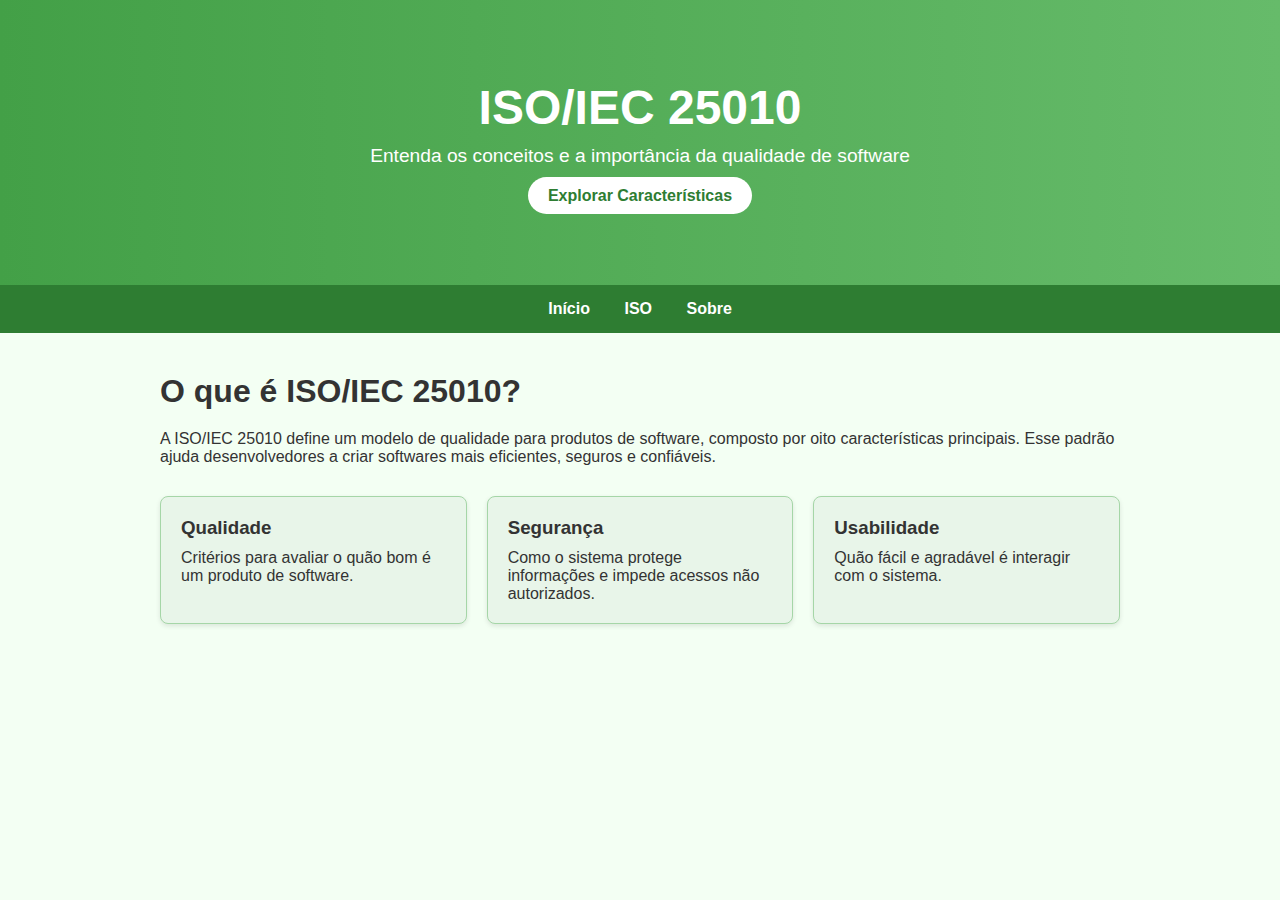
<file: index.html>
<!DOCTYPE html>
<html lang="pt-BR">
<head>
    <meta charset="UTF-8">
    <title>Início - ISO 25010</title>
    <link rel="stylesheet" href="style.css">
</head>
<body>
    <header class="hero">
        <div class="hero-content">
            <h1>ISO/IEC 25010</h1>
            <p>Entenda os conceitos e a importância da qualidade de software</p>
            <a href="iso.html" class="btn">Explorar Características</a>
        </div>
    </header>
    <nav class="main-nav">
        <a href="index.html">Início</a>
        <a href="iso.html">ISO</a>
        <a href="sobre.html">Sobre</a>
    </nav>
    <main class="info-section">
        <section>
            <h2>O que é ISO/IEC 25010?</h2>
            <p>A ISO/IEC 25010 define um modelo de qualidade para produtos de software, composto por oito características principais. Esse padrão ajuda desenvolvedores a criar softwares mais eficientes, seguros e confiáveis.</p>
        </section>
        <section class="grid">
            <div class="card">
                <h3>Qualidade</h3>
                <p>Critérios para avaliar o quão bom é um produto de software.</p>
            </div>
            <div class="card">
                <h3>Segurança</h3>
                <p>Como o sistema protege informações e impede acessos não autorizados.</p>
            </div>
            <div class="card">
                <h3>Usabilidade</h3>
                <p>Quão fácil e agradável é interagir com o sistema.</p>
            </div>
        </section>
    </main>
</body>
</html>
</file>
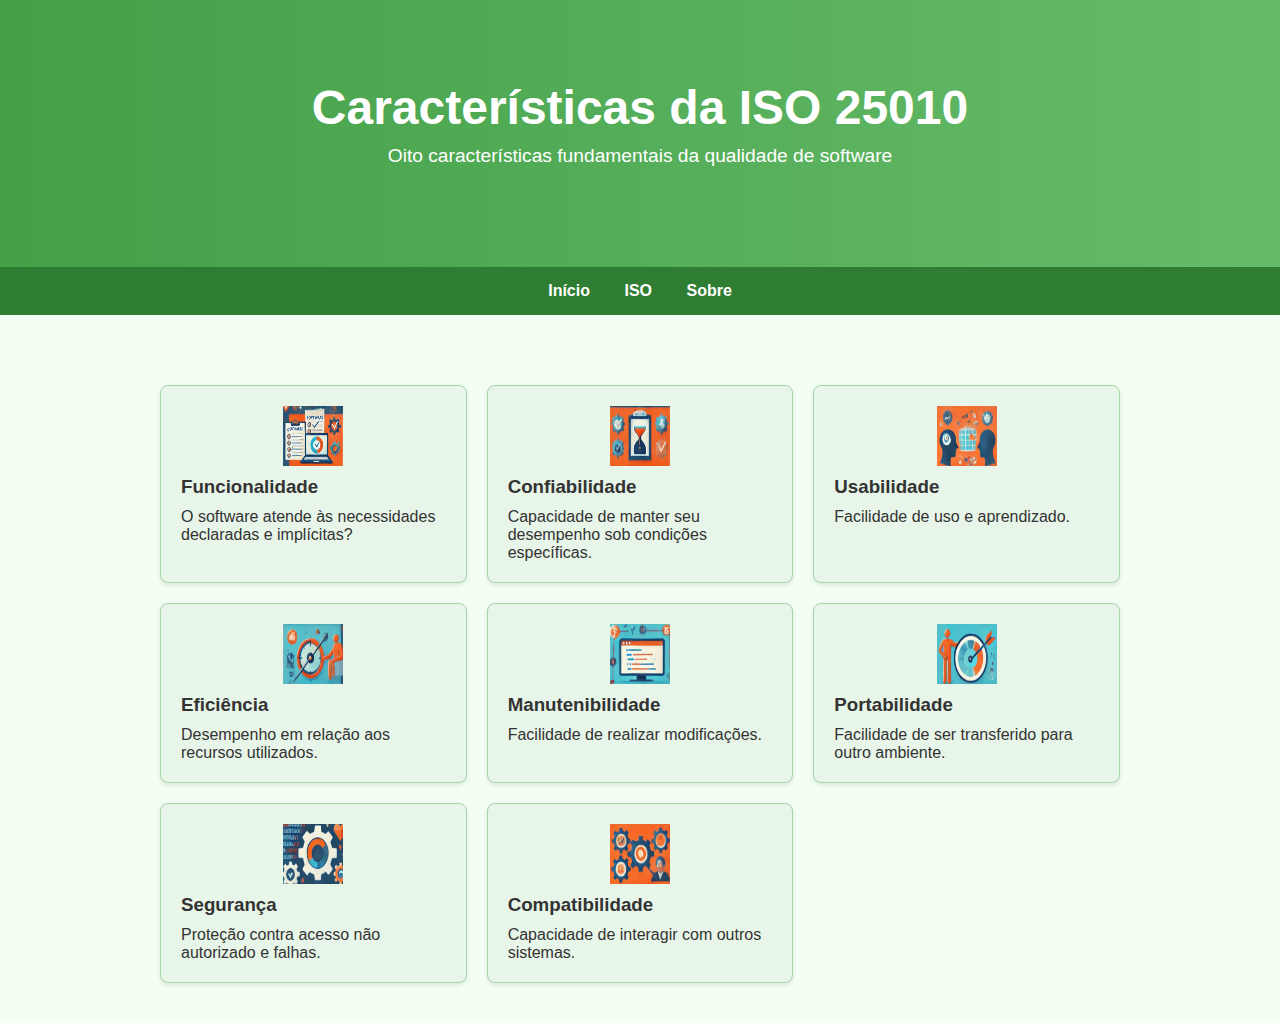
<file: iso.html>
<!DOCTYPE html>
<html lang="pt-BR">
<head>
    <meta charset="UTF-8">
    <title>ISO - Características</title>
    <link rel="stylesheet" href="style.css">
</head>
<body>
    <header class="hero">
        <div class="hero-content">
            <h1>Características da ISO 25010</h1>
            <p>Oito características fundamentais da qualidade de software</p>
        </div>
    </header>
    <nav class="main-nav">
        <a href="index.html">Início</a>
        <a href="iso.html">ISO</a>
        <a href="sobre.html">Sobre</a>
    </nav>
    <main class="info-section">
        <section class="grid">
            <div class="card"><img src="img/funcionalidade.png" alt="Ícone de Funcionalidade" class="icone"><h3>Funcionalidade</h3><p>O software atende às necessidades declaradas e implícitas?</p></div>
            <div class="card"><img src="img/confiabilidade.png" alt="Ícone de Funcionalidade" class="icone"><h3>Confiabilidade</h3><p>Capacidade de manter seu desempenho sob condições específicas.</p></div>
            <div class="card"><img src="img/usabilidade.png" alt="Ícone de Funcionalidade" class="icone"><h3>Usabilidade</h3><p>Facilidade de uso e aprendizado.</p></div>
            <div class="card"><img src="img/eficiência.png" alt="Ícone de Funcionalidade" class="icone"><h3>Eficiência</h3><p>Desempenho em relação aos recursos utilizados.</p></div>
            <div class="card"><img src="img/manutenibilidade.png" alt="Ícone de Funcionalidade" class="icone"><h3>Manutenibilidade</h3><p>Facilidade de realizar modificações.</p></div>
            <div class="card"><img src="img/portabilidade.png" alt="Ícone de Funcionalidade" class="icone"><h3>Portabilidade</h3><p>Facilidade de ser transferido para outro ambiente.</p></div>
            <div class="card"><img src="img/segurança.png" alt="Ícone de Funcionalidade" class="icone"><h3>Segurança</h3><p>Proteção contra acesso não autorizado e falhas.</p></div>
            <div class="card"><img src="img/compatibilidade.png" alt="Ícone de Funcionalidade" class="icone"><h3>Compatibilidade</h3><p>Capacidade de interagir com outros sistemas.</p></div>
        </section>
    </main>
</body>
</html>
</file>
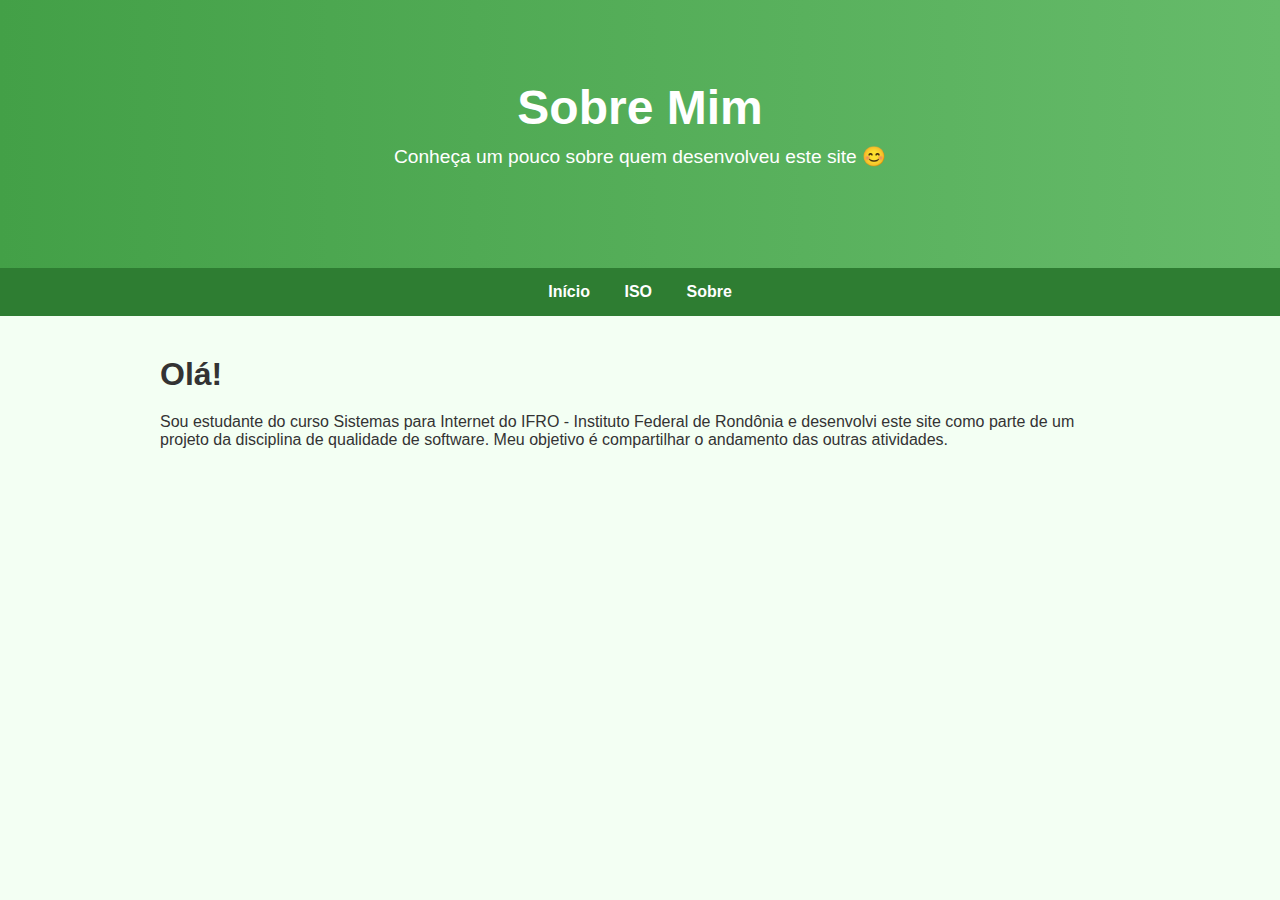
<file: sobre.html>
<!<!DOCTYPE html>
<html lang="pt-BR">
<head>
    <meta charset="UTF-8">
    <title>Sobre</title>
    <link rel="stylesheet" href="style.css">
</head>
<body>
    <header class="hero">
        <div class="hero-content">
            <h1>Sobre Mim </h1>
            <p>Conheça um pouco sobre quem desenvolveu este site 😊</p>
        </div>
    </header>
    <nav class="main-nav">
        <a href="index.html">Início</a>
        <a href="iso.html">ISO</a>
        <a href="sobre.html">Sobre</a>
    </nav>
    <main class="info-section">
        <section>
            <h2>Olá!</h2>
            <p>Sou estudante do curso Sistemas para Internet do IFRO - Instituto Federal de Rondônia e desenvolvi este site como parte de um projeto da disciplina de qualidade de software. Meu objetivo é compartilhar o andamento das outras atividades.</p>
        </section>
    </main>
</body>
</html>
</file>
<file: style.css>
* {
    margin: 0;
    padding: 0;
    box-sizing: border-box;
}

body {
    font-family: 'Segoe UI', Tahoma, Geneva, Verdana, sans-serif;
    background-color: #f3fff3;
    color: #333;
}

.hero {
    background: linear-gradient(to right, #43a047, #66bb6a);
    color: white;
    padding: 80px 20px;
    text-align: center;
}

.hero-content h1 {
    font-size: 3em;
    margin-bottom: 10px;
}

.hero-content p {
    font-size: 1.2em;
    margin-bottom: 20px;
}

.btn {
    background-color: white;
    color: #2e7d32;
    padding: 10px 20px;
    border-radius: 25px;
    text-decoration: none;
    font-weight: bold;
    transition: background-color 0.3s ease;
}

.btn:hover {
    background-color: #c8e6c9;
}

.main-nav {
    background-color: #2e7d32;
    padding: 15px;
    text-align: center;
}

.main-nav a {
    color: white;
    margin: 0 15px;
    text-decoration: none;
    font-weight: bold;
}

.main-nav a:hover {
    text-decoration: underline;
}

.info-section {
    padding: 40px 20px;
    max-width: 1000px;
    margin: auto;
}

.info-section h2 {
    font-size: 2em;
    margin-bottom: 20px;
}

.grid {
    display: grid;
    grid-template-columns: repeat(auto-fit, minmax(250px, 1fr));
    gap: 20px;
    margin-top: 30px;
}

.card {
    background-color: #e8f5e9;
    border: 1px solid #a5d6a7;
    padding: 20px;
    border-radius: 8px;
    box-shadow: 0 2px 5px rgba(0,0,0,0.1);
}

.card h3 {
    margin-bottom: 10px;
}

.card img.icone {
    width: 60px;
    height: 60px;
    margin-bottom: 10px;
    display: block;
    margin-left: auto;
    margin-right: auto;
}

.foto {
    width: 150px;  /* Ajuste o tamanho da imagem conforme necessário */
    height: 150px;  /* Deve ser igual à largura para ficar redonda */
    border-radius: 50%;  /* Faz a borda ficar redonda */
    object-fit: cover;  /* Faz com que a imagem preencha o espaço sem distorcer */
    margin-top: 20px;  /* Espaço acima da foto */
    display: block;  
    margin-left: auto;
    margin-right: auto;  /* Centraliza a imagem */
}
</file>
